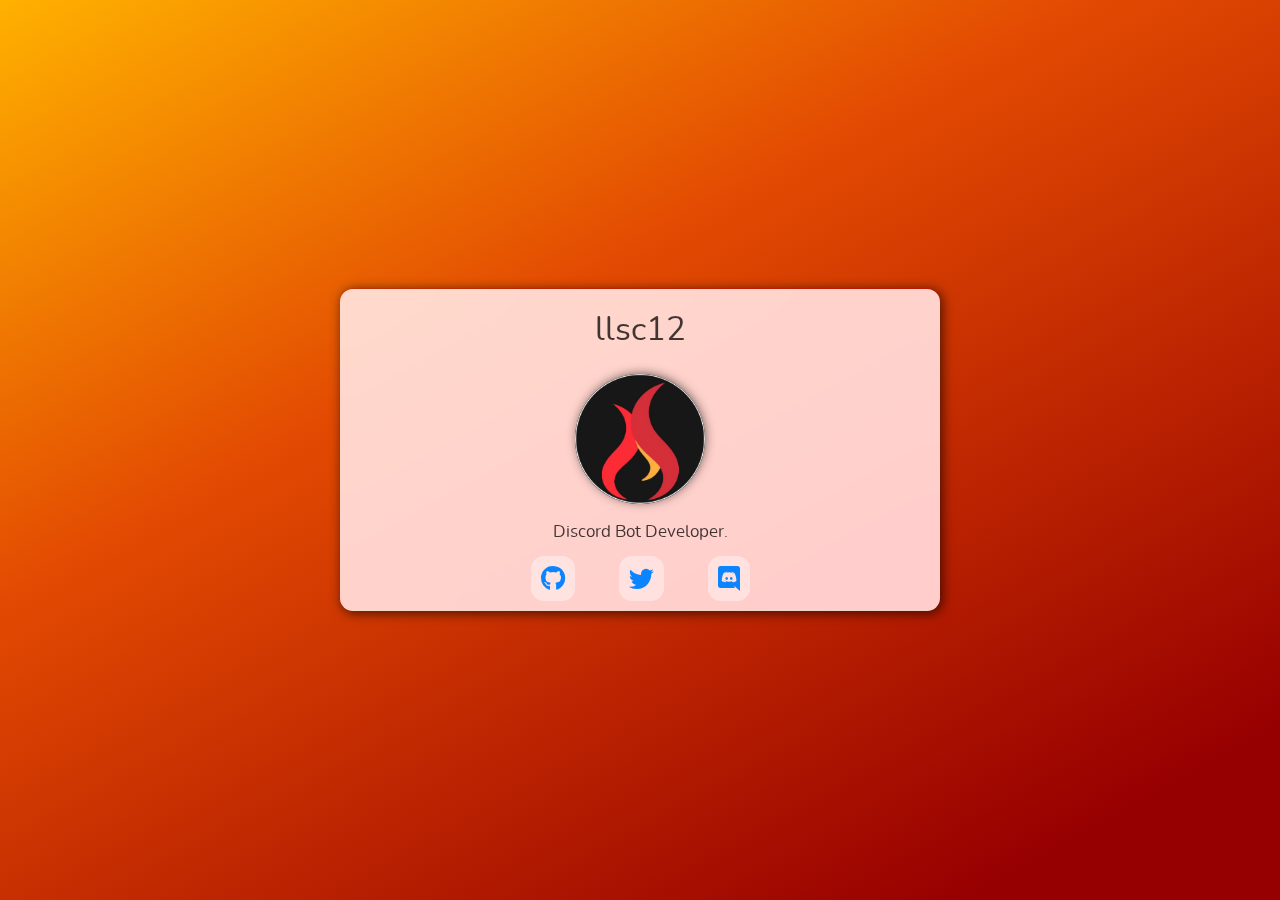
<file: card/index.html>
<!DOCTYPE html>
<html lang="en">
<head>
	<meta charset="utf-8">
	<meta name="viewport" content="width=device-width, initial-scale=1">
	<title>llsc12</title>
	<link rel="preload" as="style" href="assets/style.css">
	<link rel="stylesheet" href="assets/style.css">
	<link rel="shortcut icon" href="assets/llsc.png" type="image/x-icon">
	<meta name="author" content="@llsc121">
	<meta name="description" content="llsc12: Developer.">
	<meta content="assets/llsc12.jpg" name="image">
	<meta content="assets/llsc12.jpg" name="twitter:image">
	<meta content="llsc12" name="name">
	<meta content="summary" name="twitter:card">
	<meta content="llsc12" name="twitter:title">
	<meta content="llsc12" name="og:title">
	<meta name="keywords" content="Aquacious Dev, Aquacious bot, NodeJS developer">
	<meta content="https://llsc12.github.io/card/assets/llsc.png" name="og:image">
	<meta content="#ff2533" name="theme-color">
	<meta content="llsc12: Developer." name="og:description">
	<meta property="og:type" content="website">
</head>

<body>
	<div class="container">
		<section id="movable">
			<h1 id="movableheader">llsc12</h1>
			<figure>
				<img src="assets/llsc.png" width="130" height"130">
    </figure>
    <p>Discord Bot Developer.</p>
    <a class="ico fab fa-github" href="https://github.com/llsc12" aria-label="github link"></a>
    <a class="ico fab fa-twitter" href="https://twitter.com/llsc121" aria-label="twitter link"></a>
    <a class="ico fab fa-discord" href="https://discord.gg/TRc3vENjCW" aria-label="Discord Invite"></a>
  </section>
  <script src="script.js"></script>
</div>
</body>
</html>
</file>
<file: card/assets/style.css>
body{
  background: #242424;
  font-family: 'Nunito', sans-serif;
  position: fixed;
  overflow: hidden;
  margin: 0;
  padding: 0;
}

@font-face {
    font-family: 'Nunito';
    src: url('font.woff2') format('woff2');
    font-weight: normal;
    font-style: normal;
}

@font-face {
	font-family: 'Font Awesome 5 Brands';
	font-style: normal;
	font-weight: 400;
	font-display: block;
	src: url('icons.woff2')
}

.fa-discord:before {
	content: "\f392";
}

.fa-lastfm:before {
	content: "\f202";
}

.fa-github:before {
	content: "\f09b";
}

.fa-twitter:before {
	content: "\f099";
}

.fab {
	font-family: 'Font Awesome 5 Brands';
	font-weight: 400;
	-moz-osx-font-smoothing: grayscale;
	-webkit-font-smoothing: antialiased;
	display: inline-block;
	font-style: normal;
	font-variant: normal;
	text-rendering: auto;
	line-height: 1;
}

body > .container{
  text-align: center;
  overscroll-behavior: none;
  width: 100vw;
  height: 100vh;
  overflow-y: scroll;
  -webkit-overflow-scrolling: touch;  
  overflow-scrolling: touch;
  background: rgb(15,8,122);
  background: linear-gradient(331deg, rgb(151, 0, 0) 11%, rgba(227,75,2,1) 63%, rgba(255,177,0,1) 100%);
}

section{
  margin: 0;
  border-radius: 13px;
  background: rgb(255, 255, 255, .8);
  box-shadow: 2px 2px 11px 1px rgb(0 0 0 / 58%);
  -webkit-backdrop-filter: saturate(180%) blur(20px);
  backdrop-filter: saturate(180%) blur(20px);
  width: 95%;
  max-width: 600px;
  position: absolute;
  perspective: 300px;
  top: 50%;
  left: 50%;
  -ms-transform: translate(-50%, -50%);
  transform: translate(-50%, -50%);
}

img{
  border-radius: 50%;
  background: #232323;
  box-shadow: 1px -1px 13px -4px #000;
}

a{
  color: rgb(10 132 255); 
  text-decoration: none;
}

.ico{
  font-size: 25px;
  margin-left: 20px;
  margin-right: 20px;
  margin-bottom: 10px;
  background: rgb(255, 255, 255, .4);
  padding: 10px;
  border-radius: 13px;
}

.ico:hover{
  filter: brightness(80%);
  box-shadow: 1px -1px 13px -4px #000;
  transition: .15s ease-in-out;
  transform: scale(1.10);
}

.ico:active{
  filter: brightness(50%);
  transition: .15s ease-in-out;
  -webkit-transform: scale(.90);
  -ms-transform: scale(.90);
  transform: scale(.90);
  box-shadow: 1px -1px 13px -4px #000;
}

h1{
  font-size: 33px;
  padding-top: 25px;
  padding-bottom: 5px;
  color: rgb(0, 0, 0, .75);
  font-weight: 550;
  width: 100%;
  margin-top: 0;
  cursor: move;
}

p{
  font-family: 'Nunito', sans-serif;
  font-size: 16.5px;
  font-weight: 350;
  color: rgb(0, 0, 0, .75);
}

@media (prefers-color-scheme: dark) {
  .ico{
    background: rgb(0, 0, 0, .4);
  }
  h1, p{
    color: rgb(255, 255, 255, 0.85);
  }
  section{
    background: rgb(28, 28, 30, .7)
  }
}
</file>
